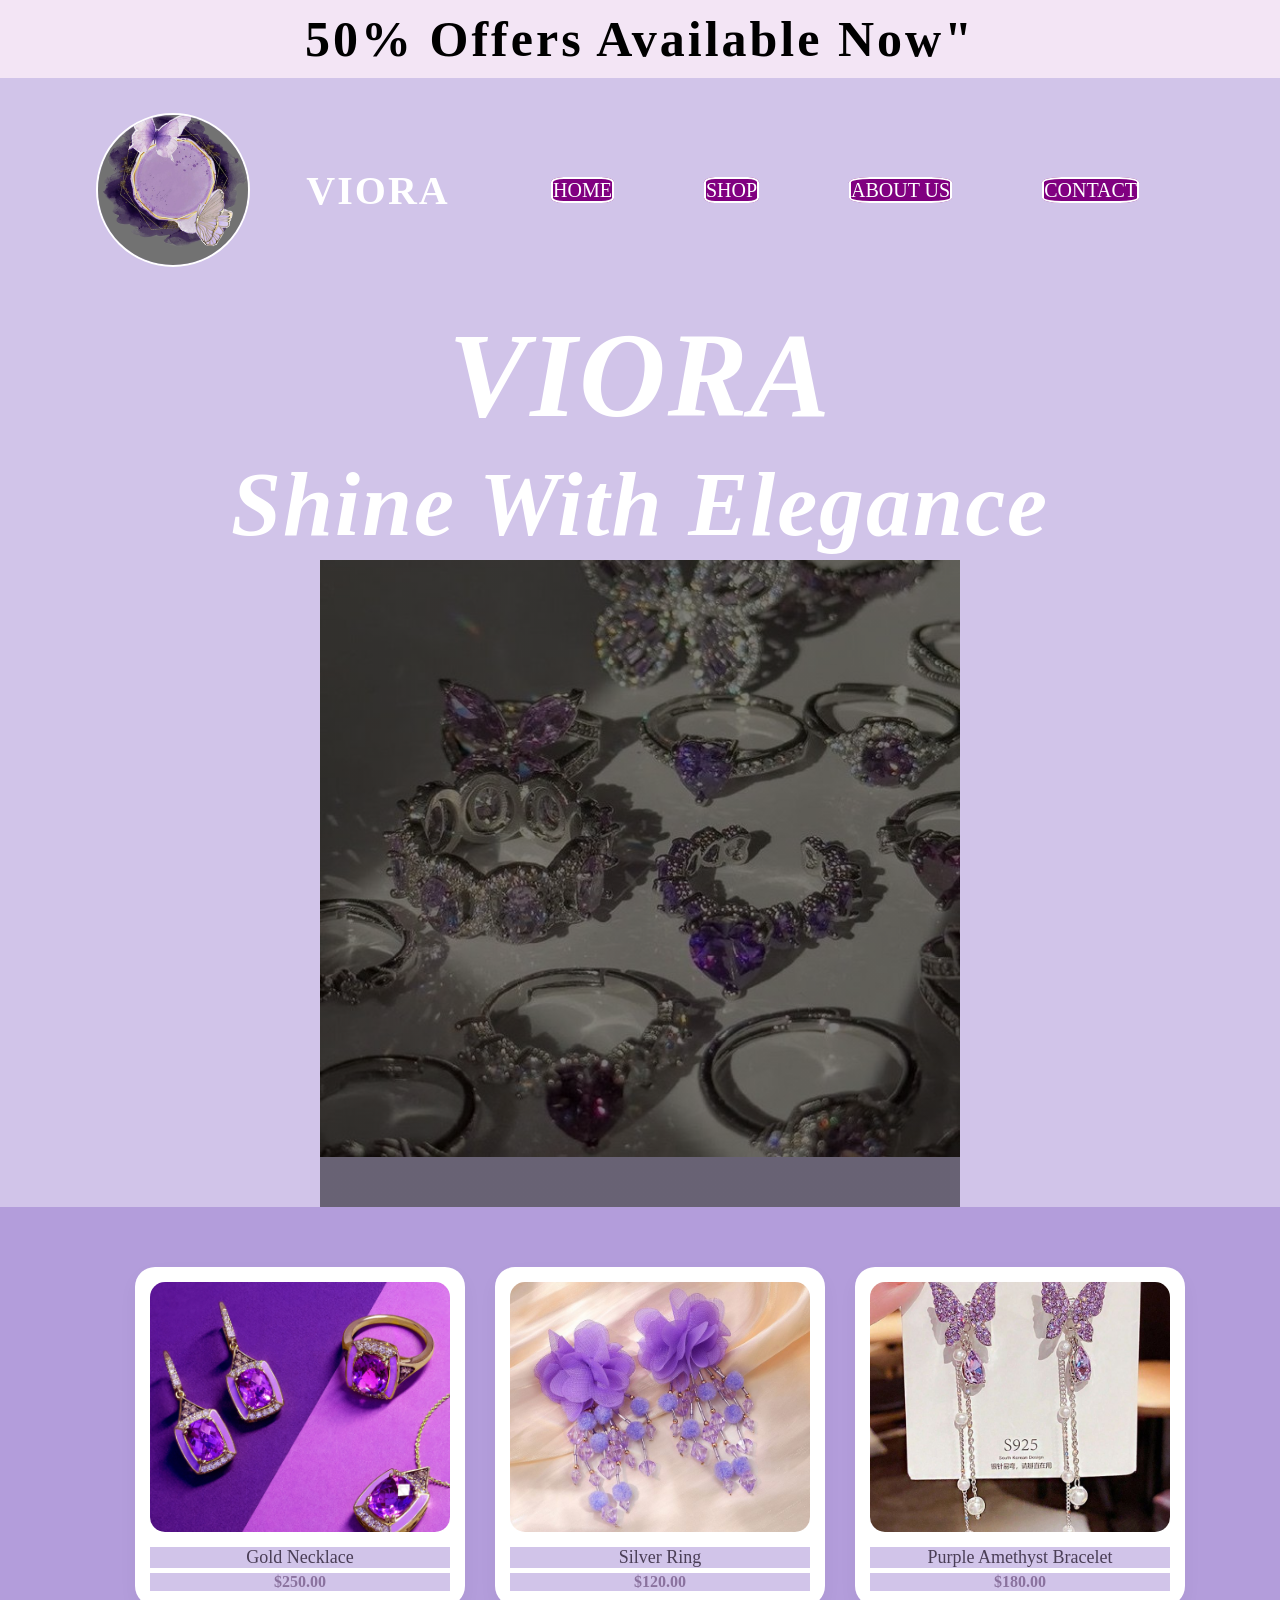
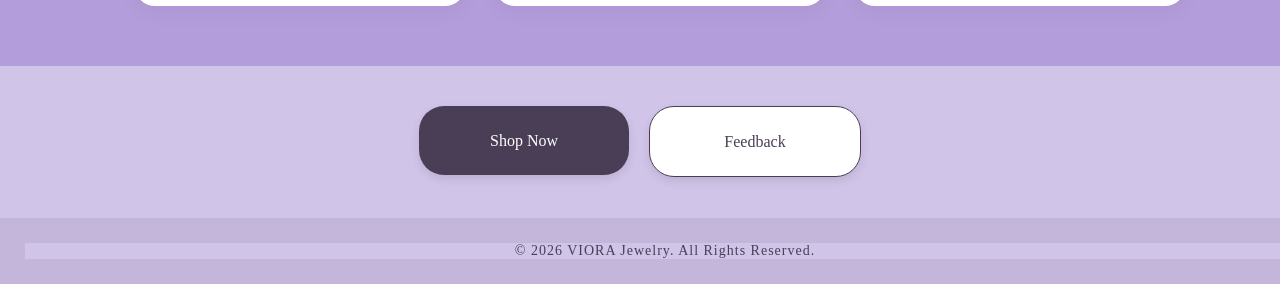
<file: project (1144)/index.html>
<html>
<head>
<link rel="stylesheet" href="style.css">
</head>
<body>
<div class="image">
<div class="top">
<h3>50% Offers Available Now"</h3>
</div>
<nav class="navbar">
<img src="logo.png" class="logo" alt="logo">
<span class="brand">VIORA</span>

<ul>
<li><a href="index.html">HOME</a></li>
<li><a href="shop.html">SHOP</a></li>
<li><a href="about.html">ABOUT US</a></li>
<li><a href="contact.html">CONTACT</a></li>
</ul>
</nav>
<div class="picture">
<div class="content">
<h1>VIORA</h1>
<h2>Shine With Elegance</h2>
</div>
</div>

<div class="product">
    
    <div class="box">
        <div class="img">
            <img src="2.jpg" alt="Jewelry 1" style="width: 100%; height: 100%; object-fit: cover; display: block;">
        </div>
        <h2 class="product-title">Gold Necklace</h2>
        <p class="product-price">$250.00</p>
    </div>

    <div class="box">
        <div class="img">
            <img src="3.jpg" alt="Jewelry 2" style="width: 100%; height: 100%; object-fit: cover; display: block;">
        </div>
        <h2 class="product-title">Silver Ring</h2>
        <p class="product-price">$120.00</p>
    </div>

    <div class="box">
        <div class="img">
            <img src="4.jpg" alt="Jewelry 3" style="width: 100%; height: 100%; object-fit: cover; display: block;">
        </div>
        <h2 class="product-title">Purple Amethyst Bracelet</h2>
        <p class="product-price">$180.00</p>
		
    </div>

    
    
</div>
<div class="button-container">
    <a href="shop.html" class="action-btn shop-btn">Shop Now</a>
    <a href="#" class="action-btn feedback-btn">Feedback</a>
</div>

<footer class="main-footer">
    <p>&copy; 2026 VIORA Jewelry. All Rights Reserved.</p>
</footer>

</body>
</html>
</file>
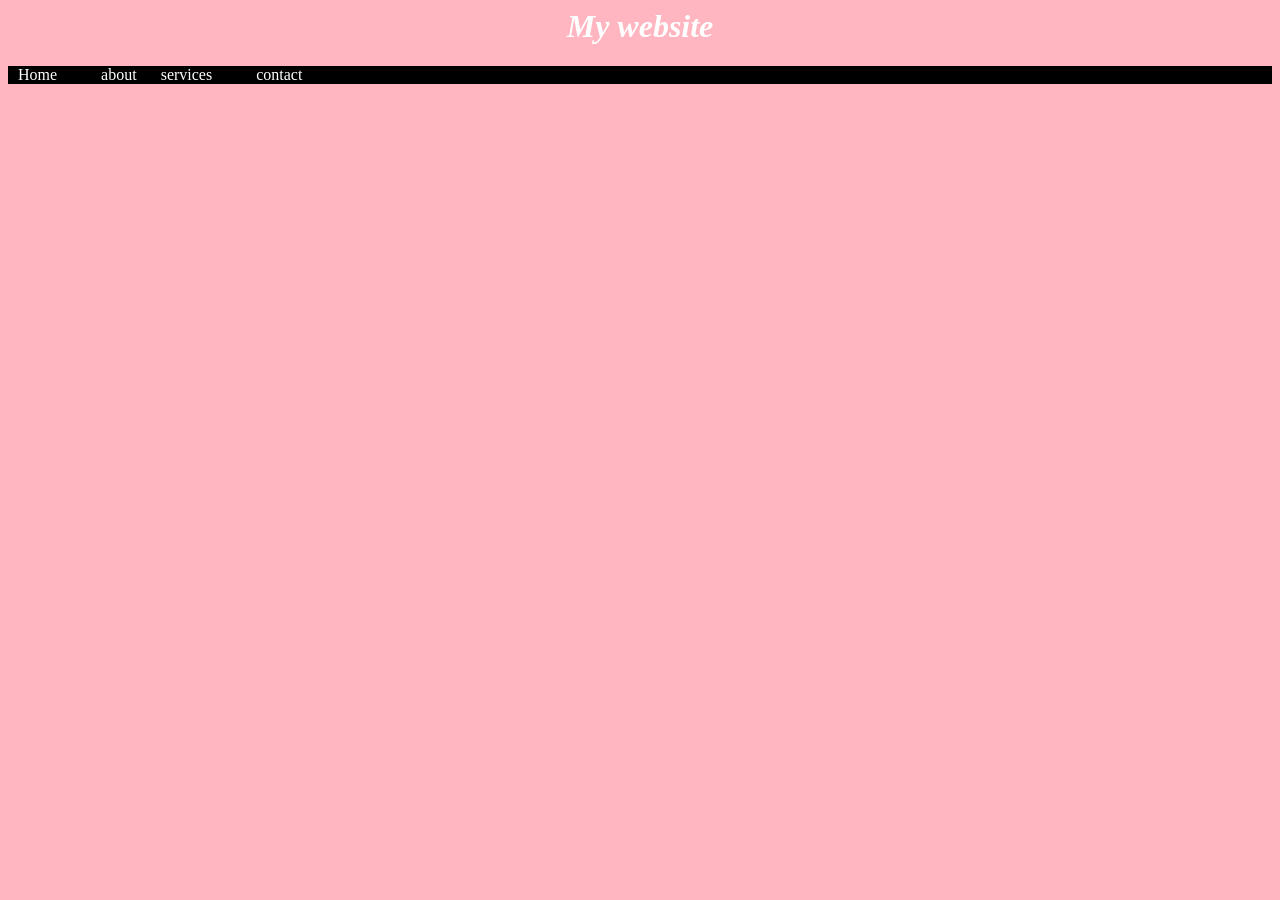
<file: 1 navigation bar(1144).html>
<html>
<head>
<title>Navigation</title>
<style>
body{
      background-color:lightpink;
	  }
h1{ color:white;
   text-align:center;
	}
ul{
    list-style:none;
	padding:0;
	margin:0;
	background-color:black;
	}
a{
    color:white;
    text-decoration:none;
	padding:5px 10px;
	}
li{display:inline;
   margin-right:20px;
   }
a:hover{
        color:#f7c948;
		}

</style>
</head>
<body>
<h1><b><i>My website</b></i></h1>
<Nav>
<ul>
<li><a href="#">Home</li>
<li>about</li>
<li>services</li>
<li>contact</a></li>
</ul>
</Nav>
</body>
<html>
</file>
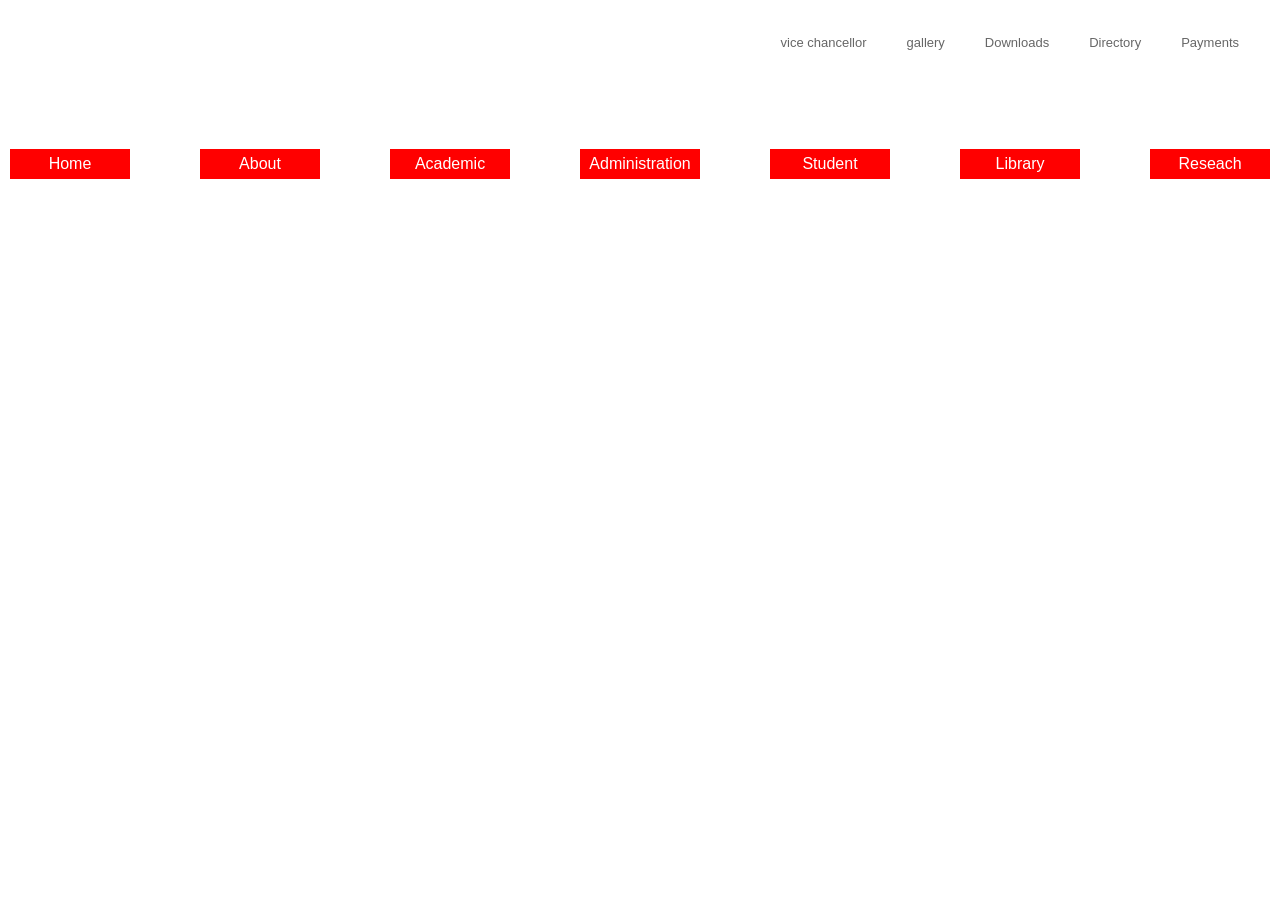
<file: 6.html>
<html>
<head>
<link rel="stylesheet" href="2.css">
</head>
<body>
<div class="nav">
<ul>
<li><a href="#">vice chancellor</a></li>
<li><a href="#">gallery</a></li>
<li><a href="#">Downloads</a></li>
<li><a href="#">Directory</a></li>
<li><a href="#">Payments</a></li>
</ul>
</div>

<div class="nav1">
<ul>
<li><a href="#">Home</a></li>
<li><a href="#">About</a></li>
<li><a href="#">Academic</a></li>
<li><a href="#">Administration</a></li>
<li><a href="#">Student</a></li>
<li><a href="#">Library</a></li>
<li><a href="#">Reseach</a></li>
</ul>
</div>

</body>
</file>
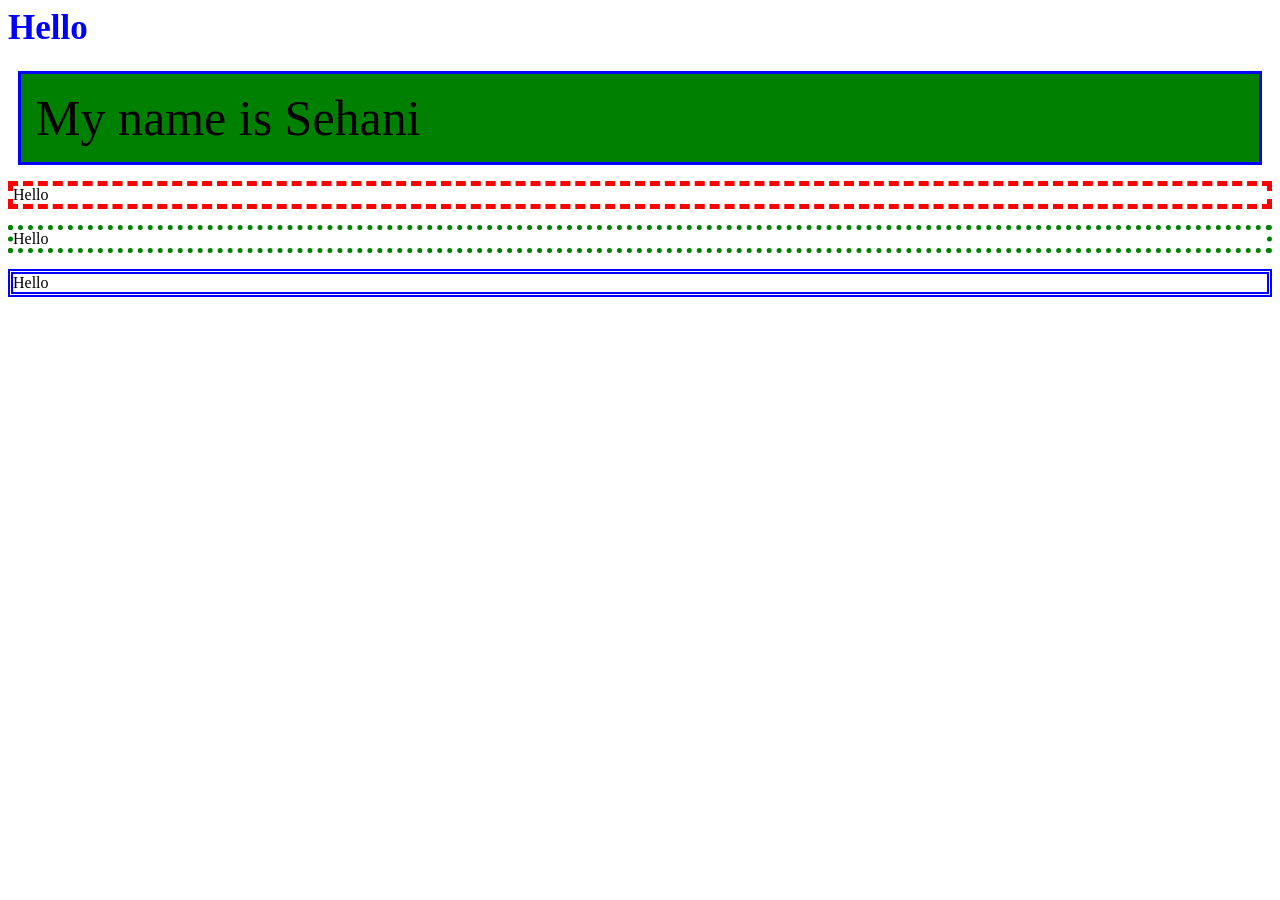
<file: activity (114) day 4.html>
<html>
<head>
</head>
<body>
<h1 style="color: blue; font-size:35px;">Hello</h1>
<p style="background-color:green;font-size:50; padding:15;margin:10;border:3px solid blue;">My name is Sehani </p>
<p style="border:5px dashed red;">Hello</p>
<p style="border:5px dotted green;">Hello</p>
<p style="border:5px double blue ;">Hello</p>
</body>
</html>
</file>
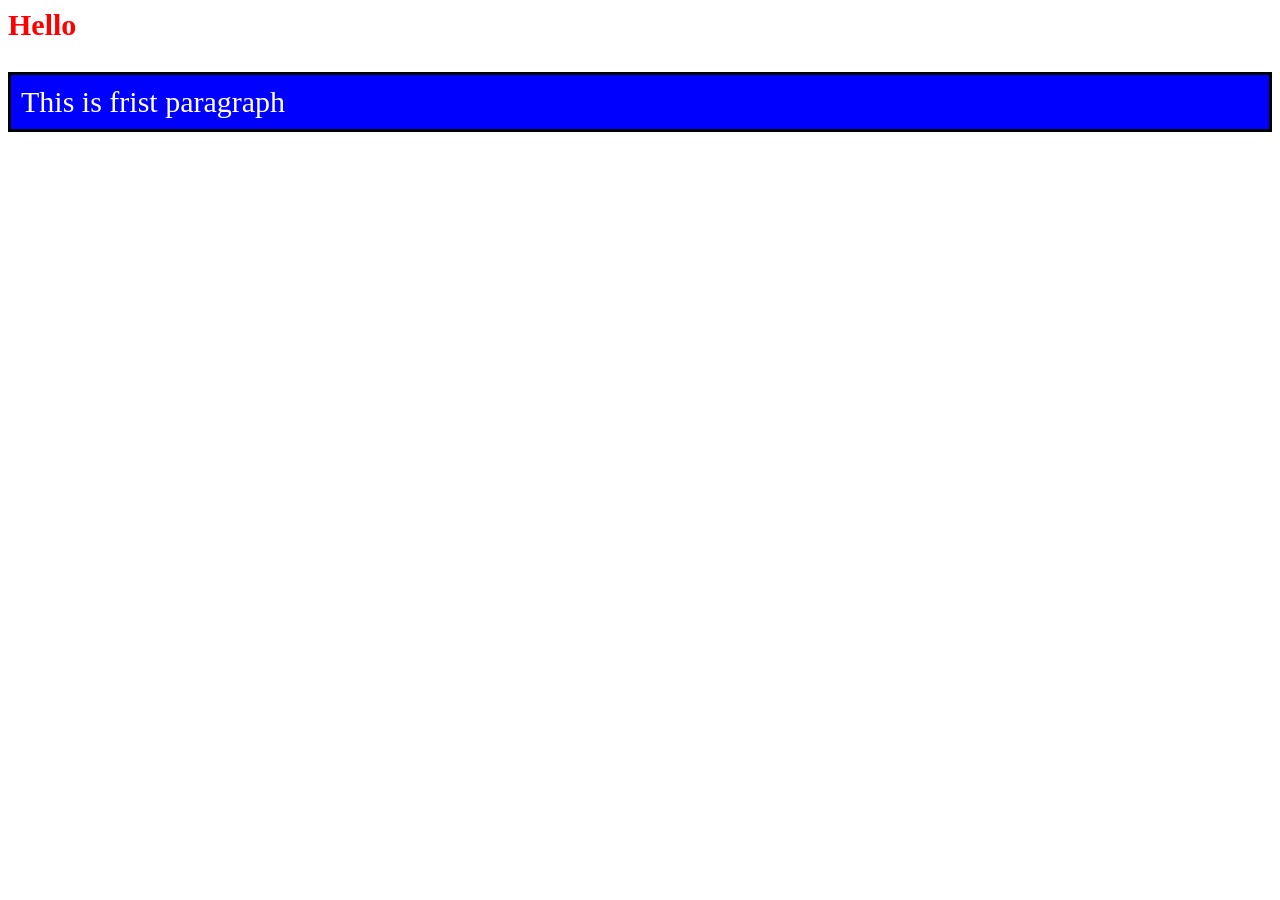
<file: activity 2 (114) day 4 (1).html>
<html>
<head>
<style>
h1{color:red;font-size:30px;}
p{background-color:blue;font-size:30px;color:white;border:3px solid black;padding:10px;}
</style>
</head>
<body>
<h1>Hello</h1>
<p>This is frist paragraph</p>
</file>
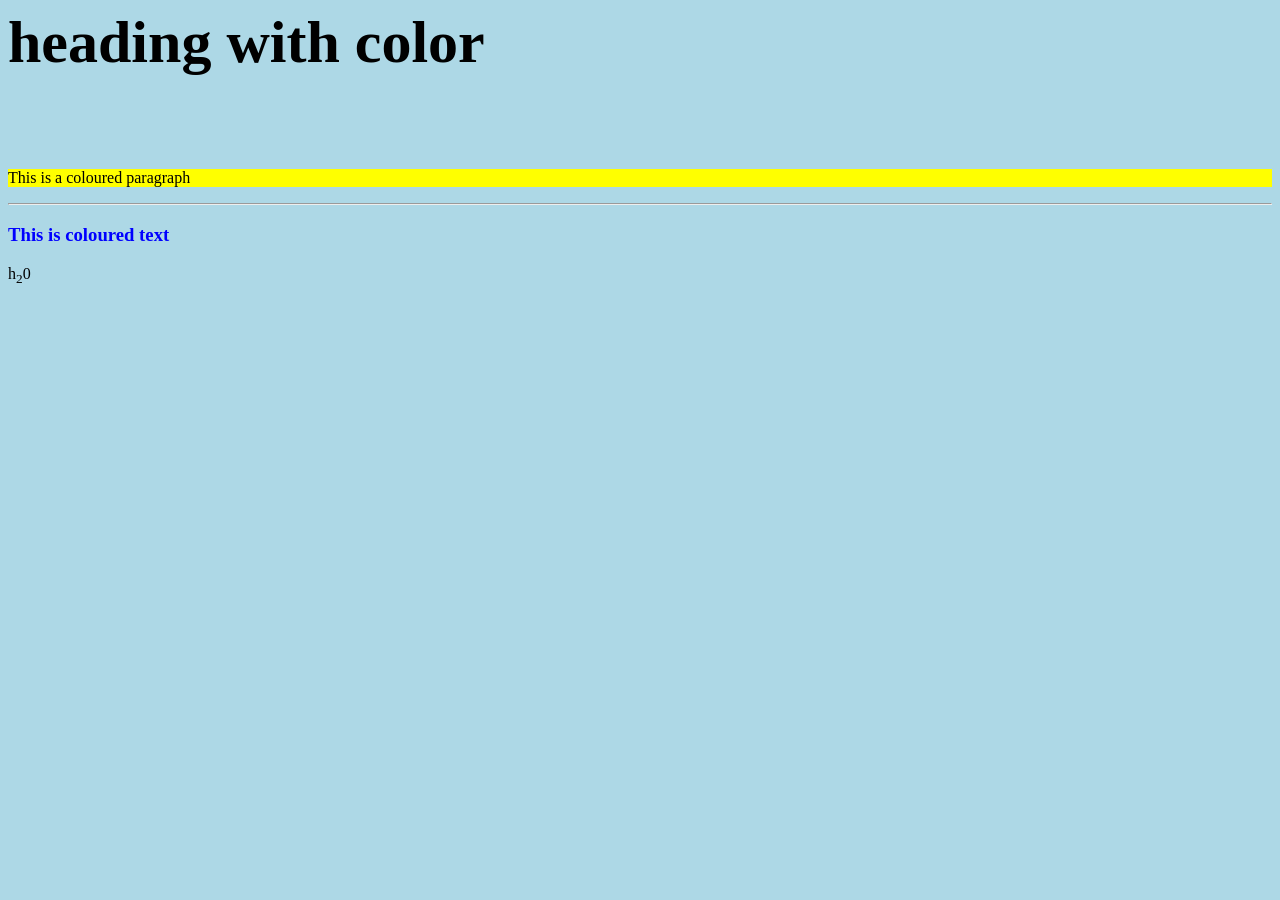
<file: activity 3 (1114) day 03.html>
<html>
<head>
</head>
<body style="background-color:lightblue">
<h1 style="font-size:60px;>Heading with increased font size</h1>
<h2 style="color:red;text-align:center;">heading with color</h2>
<br><br>
<p style="background-color:yellow">
This is a coloured paragraph </p>
<hr>
<h3 style="color:blue">This is coloured text</h3>
h<sub>2</sub>0
</body>
</html>
</file>
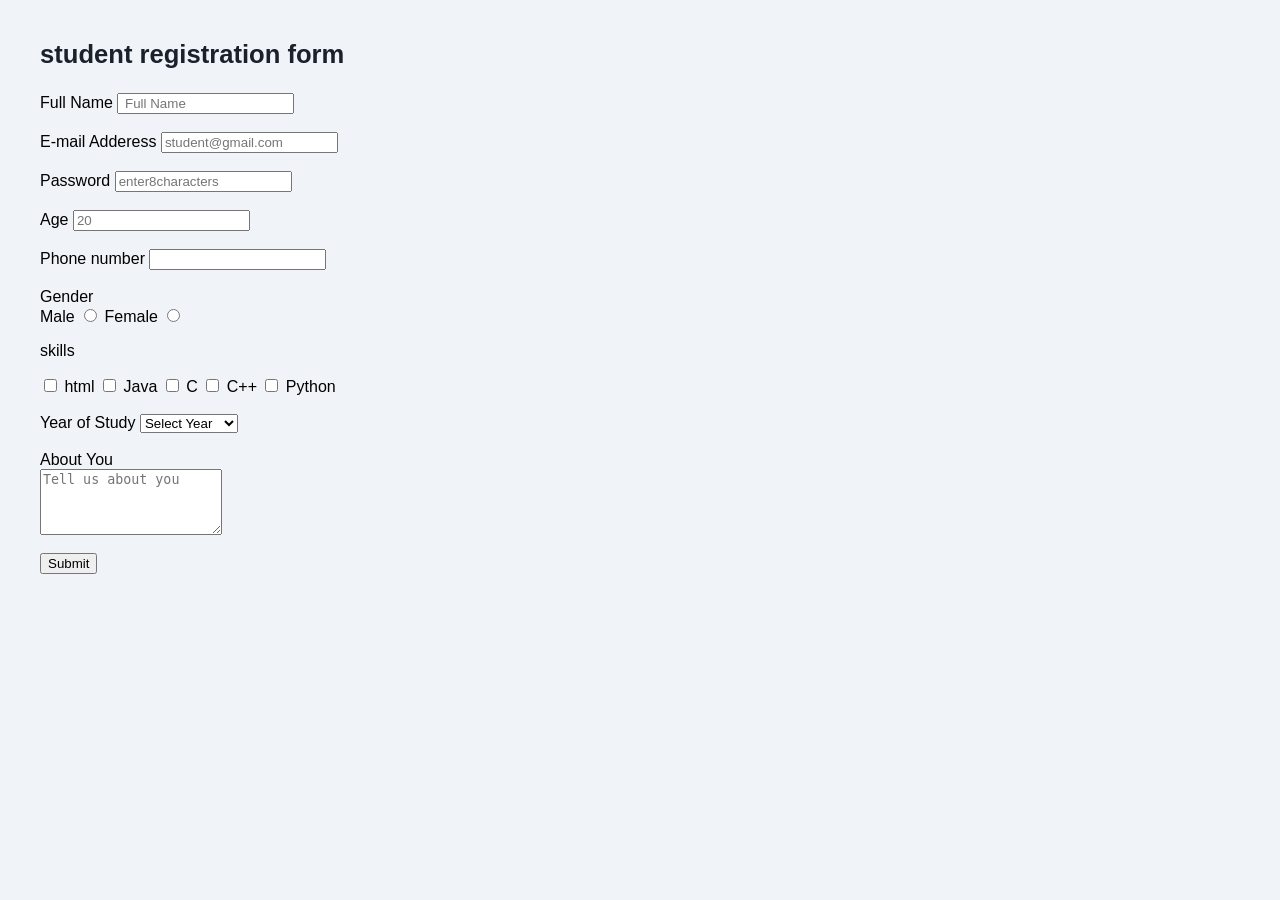
<file: index(114)day 5.html>
<html>
<head>
<title>student registration form</title>
<style>
body{
     font-family:sans-serif;
	 background-color:#f0f4f8;
	 padding:40px;
	 margin:0;
}
h1{
    color:#1a202c;
	font-size:1.6rem;
	margin-bottom:24px;
}
</style>
</head>


<body>
<h1>student registration form</h1>
<form>
<label>Full Name</label>
<input type="text"placeholder= " Full Name"> </input>

<br><br>
<label>E-mail Adderess</label>
<input type="email"placeholder="student@gmail.com"></input><br><br>
<label>Password</label>
<input type="password"placeholder="enter8characters"></input><br><br>
<label>Age</label>
<input type="number"placeholder="20"></input><br><br>
<label>Phone number</label>
<input type="tel"></input><br><br>


<label>Gender</label><br>
Male</label>
<label><input type="radio"name="Gender">
Female</label>
<label><input type="radio"name="Gender">


<p>skills</p>
<label>
<input type="checkbox" name="skills"></input>
html</label>
<label>
<input type="checkbox" name="skills"></input>
Java</label>
<label>
<input type="checkbox" name="skills"></input>
C</label>
<label>
<input type="checkbox" name="skills"></input>
C++</label>
<label>
<input type="checkbox" name="skills"></input>
Python</label><br><br>

<label>Year of Study</label>
<select name="Year">
<option>Select Year</option>
<option value="First Year">First Year</option>
<option value="Second Year">Second Year</option>
<option value="Third Year">Third Year</option>
<option value="Fourth Year">Fourth Year</option>
</select><br><br>

<label>About You</label><br>
<textarea rows="4"placeholder="Tell us about you"></textarea><br><br>


<button type="submit">Submit</button>

</form>
</body>
</html>
</file>
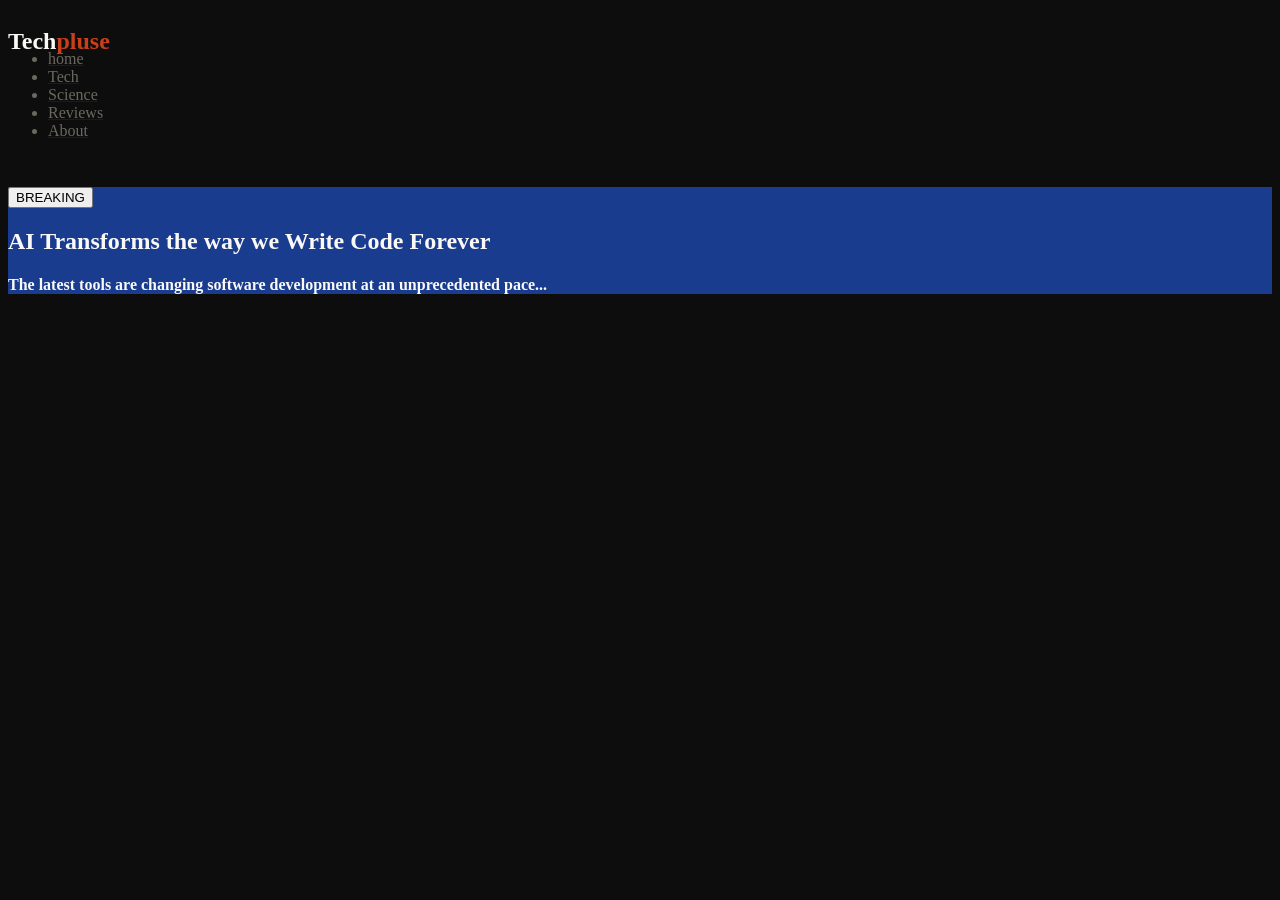
<file: index2.html>
<html>
<head>
<link rel="stylesheet" href="style4.css">
</head>
<body>
<div class="heading">
<div ciass="head1">
<h2>Tech</h2>
</div>
<div class="head2">
<h2>pluse</h2>
</div></div>
<div class="nav">
<nav>
<ul>
<a href=#home><li>home</li></a>
<a href=#Tech><li>Tech</li></a>
<a href=#science><li>Science</li></a>
<a href=#reviews><li>Reviews</li></a>
<a href=#about><li>About</li></a></ul></nav>
</div><br><br><br><br>
<div class="style">
<div class="button">
<input type="button" value="BREAKING">
</div>
<div class="action">
<h2>AI Transforms the way we Write Code Forever</h2>
<h4>The latest tools are changing software development at an unprecedented pace...</h4>
</div>
</div>
<div class="image">
</body>
</html>
</file>
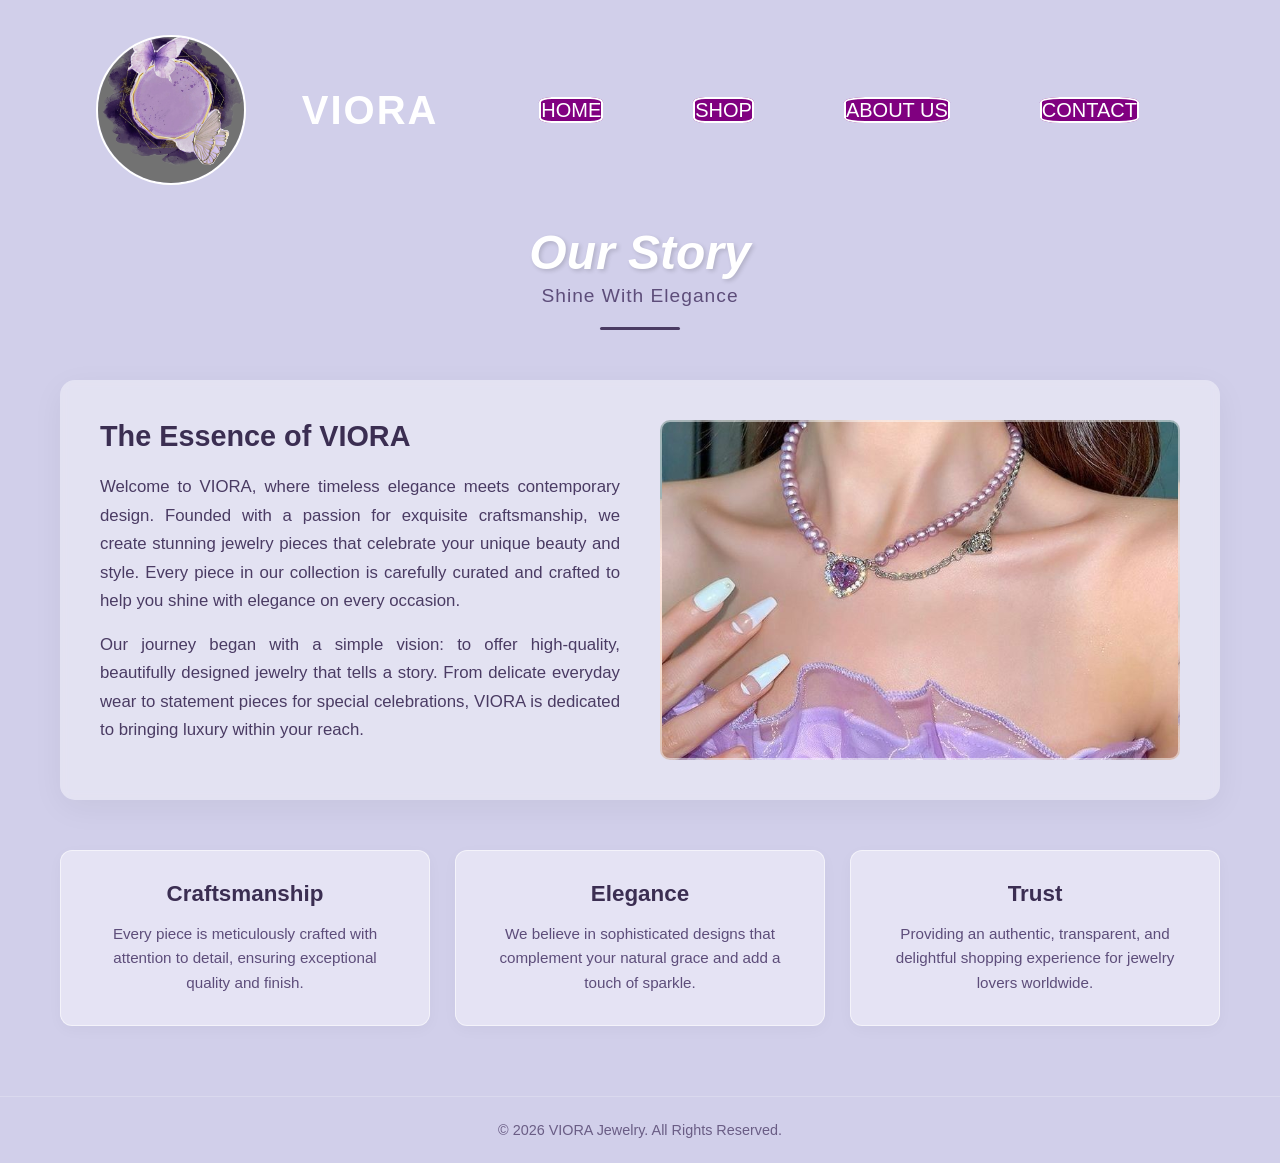
<file: project (1144)/about.html>
<!DOCTYPE html>
<html lang="en">
<head>
    <meta charset="UTF-8">
    <meta name="viewport" content="width=device-width, initial-scale=1.0">
    <title>About Us - VIORA</title>
    <link rel="stylesheet" href="aboutstyle.css">
</head>
<body>

   <nav class="navbar">
<img src="logo.png" class="logo" alt="logo">
<span class="brand">VIORA</span>
<ul>
<li><a href="home.html">HOME</a></li>
<li><a href="shop.html">SHOP</a></li>
<li><a href="about.html">ABOUT US</a></li>
<li><a href="contact.html">CONTACT</a></li>
</ul>
</nav>

    <main class="about-container">
        <section class="hero-section">
            <h1>Our Story</h1>
            <p class="subtitle">Shine With Elegance</p>
            <div class="divider"></div>
        </section>

        <section class="content-grid">
            <div class="text-block">
                <h2>The Essence of VIORA</h2>
                <p>Welcome to VIORA, where timeless elegance meets contemporary design. Founded with a passion for exquisite craftsmanship, we create stunning jewelry pieces that celebrate your unique beauty and style. Every piece in our collection is carefully curated and crafted to help you shine with elegance on every occasion.</p>
                <p>Our journey began with a simple vision: to offer high-quality, beautifully designed jewelry that tells a story. From delicate everyday wear to statement pieces for special celebrations, VIORA is dedicated to bringing luxury within your reach.</p>
            </div>
            <div class="image-block">
                <div class="image-placeholder"></div>
            </div>
        </section>

        <section class="values-section">
            <div class="value-card">
                <h3>Craftsmanship</h3>
                <p>Every piece is meticulously crafted with attention to detail, ensuring exceptional quality and finish.</p>
            </div>
            <div class="value-card">
                <h3>Elegance</h3>
                <p>We believe in sophisticated designs that complement your natural grace and add a touch of sparkle.</p>
            </div>
            <div class="value-card">
                <h3>Trust</h3>
                <p>Providing an authentic, transparent, and delightful shopping experience for jewelry lovers worldwide.</p>
            </div>
        </section>
    </main>

    <footer>
        <p>&copy; 2026 VIORA Jewelry. All Rights Reserved.</p>
    </footer>

</body>
</html>
</file>
<file: project (1144)/style.css>
*{
	 margin: 0; 
     padding: 0; 
	background-color:#D1C4E9;
}

.top h3{
	text-align: center;     
    letter-spacing: 3px;     
    padding: 10px 0;
    font-weight: bold;
    width: 100%;
	font-size:50px;
	background-color:#F3E5F5;
	

}

.image h3:hover{
	colour:white;
}

.logo{
	width:150px;
	height:150px;
	border-radius:50%;
	border:2px solid white;
	cursor:pointer;
	object-fit:cover;
}
.brand{
	font-size:40px;
	font-weight:bold;
	letter-spacing:2px;
	color:#ffffff;
	text-shadow:1px 1px 1px 3px;
}
.navbar ul li{
	 list-style:none;
	 display:inline-block;
	 margin:0 45px;
}

.navbar ul li a{
	text-decoration:none;
	color:white;
	text-transform:uppercase;
	background-color:purple;
	font-size:20px;
	border-radius:20%;
	border:2px solid white;
}

.navbar{
	width:85%;
	margin:auto;
	display:flex;
	justify-content:space-between;
	align-items:center;
    padding-top:35px;
}
.navbar ul{
display:flex;}

.navbar a:hover{
	color:black;
	background-color:pink;
}


.picture {
    width:100%;
	height:100vh;
	
	background:
	linear-gradient(rgba(0,0,0,0.5),
	rgba(0,0,0,0.5)),
	url(" 28.jpg");
	background-size:50%;
	background-position:center;
	background-repeat:no-repeat;
	
}


.content{
text-align:center;
color:white;
margin-top:40px;
font-size:60px;
top:80;
font-family: 'Playfair Display', 'Times New Roman', serif;
font-style: normal;
letter-spacing: 2px; 
font-style:italic;

}	
.content h2{
	font-family:'Alex Brush',cursive;
	font-style:italic;
	padding:4px;
	margin:4px;
}

.product {
    display: flex;
    justify-content: center;
    gap: 30px;
    padding: 60px 20px;
    background-color: #fcfbfe;
    width: 100%;
	background-color:#B39DDB;
	z-index:1;
	
}

.box {
    background-color: #ffffff;
    width: 300px;
    padding: 15px;
    text-align: center;
    border-radius: 20px;
    box-shadow: 0 8px 20px rgba(0, 0, 0, 0.04);
    transition: transform 0.3s ease;
}

.box:hover {
    transform: translateY(-5px);
}


.img {
    width: 100%;
    height: 250px;
    background-color: #ebdff2; 
    border-radius: 15px;
    overflow: hidden;
    margin-bottom: 15px;
}



.product-title {
    font-size: 18px;
    color: #4A3E56;
    margin-bottom: 5px;
    font-weight: 500;
}

.product-price {
    font-size: 16px;
    color: #8A729E;
    font-weight: bold;
}
button{
	padding:12px 25px;
	border:none;
	border-radius:25px;
	cursor:pointer;
	font-size:20px;
	padding:10px;
	margin:10px;
}

button:hover{
	background-color:lightgray;
}

.button-container {
    display: flex;
    justify-content: center;
    gap: 20px;
    margin: 40px 0;
    width: 100%;
}

/* Base Styles for Buttons */
.action-btn {
    display: inline-flex;       /* අකුරු හරියටම කොටුව මැද තබා ගැනීමට */
    justify-content: center;    /* හරස් අතට මැද කිරීමට */
    align-items: center;        /* සිරස් අතට මැද කිරීමට */
    text-decoration: none;      /* අකුරු යටින් එන ඉර අයින් කිරීමට */
    text-align: center;
    padding: 12px 35px;         /* බොත්තම ඇතුළත ඉඩ ලස්සනට තබා ගැනීමට */
    font-size: 16px;
    font-weight: 500;
    border-radius: 25px !important; /* අනිවාර්යයෙන්ම කොන් හතර රවුම් කිරීමට */
    cursor: pointer;
    transition: all 0.3s ease;
    box-shadow: 0 4px 10px rgba(0, 0, 0, 0.1);
    min-width: 140px;           /* බොත්තම් දෙකම එකම පළලකින් තබා ගැනීමට */
    height: 45px;               /* බොත්තමේ උස ස්ථාවර කිරීමට */
}


/* Shop Now Button (Darker Purple/Stylish Accent) */
.shop-btn {
    background-color: #4A3E56;
    color: #ffffff;
}

.shop-btn:hover {
    background-color: #332c3a;
    transform: translateY(-2px);
}

/* Feedback Button (White/Light Pearl Accent) */
.feedback-btn {
    background-color: #ffffff;
    color: #4A3E56;
    border: 1.5px solid #4A3E56;
}

.feedback-btn:hover {
    background-color: #ebdff2;
    transform: translateY(-2px);
}

/* Footer Styling */
.main-footer {
    text-align: center;
    padding: 25px;
    background-color: rgba(74, 62, 86, 0.1); /* දම් පාටට ගැලපෙන සැහැල්ලු පසුබිමක් */
    width: 100%;
    margin-top: 20px;
}

.main-footer p {
    font-size: 14px;
    color: #4A3E56;
    letter-spacing: 1px;
}

.shop-container {
    flex: 1;
    max-width: 1200px;
    margin: 0 auto;
    padding: 40px 20px;
    width: 100%;
}

.hero-section {
    text-align: center;
    margin-bottom: 50px;
}

.hero-section h1 {
    font-size: 3rem;
    font-style: italic;
    color: #ffffff;
    text-shadow: 2px 2px 4px rgba(0,0,0,0.15);
    margin-bottom: 5px;
}

.subtitle {
    font-size: 1.2rem;
    letter-spacing: 1px;
    color: #5d4d7a;
}

.divider {
    width: 80px;
    height: 3px;
    background-color: #4a3b63;
    margin: 20px auto 0;
    border-radius: 2px;
}

.products-grid {
    display: grid;
    grid-template-columns: repeat(auto-fit, minmax(280px, 1fr));
    gap: 35px;
    margin-bottom: 70px;
}

/* Rounded Box Layout Match */
.product-card {
    background-color: #e5e3f4;
    border: 10px solid #f6f5fa;
    border-radius: 24px;
    padding: 15px;
    display: flex;
    flex-direction: column;
    box-shadow: 0 4px 15px rgba(0,0,0,0.05);
}

.product-image-box {
    width: 100%;
    height: 240px;
    background-color: #ffffff;
    border-radius: 16px;
    overflow: hidden;
}

.product-image-box img {
    width: 100%;
    height: 100%;
    object-fit: cover;
}

.product-details {
    margin-top: 15px;
    display: flex;
    flex-direction: column;
    gap: 8px;
    text-align: center;
}

.title-box {
    border: 1px solid #b1add3;
    background-color: transparent;
    padding: 6px;
    border-radius: 4px;
    color: #4a3b63;
    font-size: 0.95rem;
    font-weight: 500;
}

.price-box {
    border: 1px solid #b1add3;
    background-color: transparent;
    padding: 4px;
    border-radius: 4px;
    color: #4a3b63;
    font-size: 0.9rem;
    font-weight: 600;
}

/* Shop Now Button Style Match */
.shop-now-btn {
    display: block;
    text-decoration: none;
    background-color: #464077;
    color: #ffffff;
    padding: 12px;
    border-radius: 16px;
    font-size: 1rem;
    font-weight: 600;
    margin-top: 8px;
    transition: all 0.3s ease;
    border: none;
    cursor: pointer;
}

.shop-now-btn:hover {
    background-color: #352f5c;
    transform: translateY(-2px);
}

/* Form Styling */
.order-section {
    background: rgba(255, 255, 255, 0.4);
    padding: 40px;
    border-radius: 20px;
    backdrop-filter: blur(5px);
    box-shadow: 0 8px 32px rgba(0, 0, 0, 0.05);
    max-width: 600px;
    margin: 0 auto 50px;
    border: 1px solid rgba(255,255,255,0.5);
}

.order-section h2 {
    text-align: center;
    color: #3b2e52;
    margin-bottom: 5px;
}

.form-subtitle {
    text-align: center;
    font-size: 0.95rem;
    color: #5d4d7a;
    margin-bottom: 30px;
}

.order-form {
    display: flex;
    flex-direction: column;
    gap: 20px;
}

.form-group {
    display: flex;
    flex-direction: column;
    gap: 8px;
}

.form-group label {
    font-weight: 600;
    font-size: 0.95rem;
    color: #3b2e52;
}

.form-group input, .form-group textarea {
    padding: 12px 15px;
    border: 1px solid rgba(74, 59, 99, 0.4);
    border-radius: 8px;
    background-color: rgba(255, 255, 255, 0.7);
    color: #4a3b63;
    font-size: 1rem;
}

.form-group input:focus, .form-group textarea:focus {
    outline: none;
    border-color: #4a3b63;
    background-color: #ffffff;
}

.submit-order-btn {
    background-color: #4a3b63;
    color: #ffffff;
    padding: 14px;
    border: none;
    border-radius: 8px;
    font-size: 1rem;
    font-weight: 600;
    cursor: pointer;
    transition: background-color 0.3s ease;
}

.submit-order-btn:hover {
    background-color: #3b2e52;
}

footer {
    text-align: center;
    padding: 25px;
    background-color: transparent;
    color: #6a5d85;
    font-size: 0.9rem;
    border-top: 1px solid rgba(255, 255, 255, 0.2);
}

@media (max-width: 768px) {
    .navbar {
        flex-direction: column;
        gap: 15px;
    }
    .nav-links a {
        margin: 0 10px;
    }
}
</file>
<file: 2.css>
body{
	font-family:arial,sans-serif;
}

.nav a{
	text-decoration:none;
	color:#666;
	font-size:13px;
	
}

.nav a:hover{
	color:blue;
}

.nav ul{
	list-style-type:none;
	display:flex;
	justify-content:flex-end;
	padding:3px;
	margin:10px;
}

.nav li{
	padding:10px;
	margin:10px;
	
	
}

.nav1 ul{
	list-style-type:none;
	display:flex;
	justify-content:center;
	padding:30px;
	margin:5px;
}

.nav1 li{
	padding:30px;
	margin:5px;
}

.nav1 a{
   text-decoration:none;
   color:white;
   background-color:red;
   display:inline-block;
   width:120px;
   height:30px;
   text-align:center;
   line-height:30px;
}

.nav1 a:hover{
	color:black;
}
</file>
<file: style4.css>
:root{
	
	
	
}
body{
	background-color:#0d0d0d;
	color:#faf9f6;}
.heading{display:flex;}
.head2{color:#c8401a;}
	
.nav{
	height:40px;
	width:100%;
	background-color:#0d0d0d;
	justify-content:space-between;
	align-items:center;
	position:stickly;
	top:0;
	display:flex;
}
.nav li{color:#6b6860;
       
}
.style{
	background-color:#1a3c8f;
	width:100px
	height:100px;
	}
.button{
          button-color:red;}
</file>
<file: project (1144)/aboutstyle.css>
* {
    margin: 0;
    padding: 0;
    box-sizing: border-box;
    font-family: 'Segoe UI', Tahoma, Geneva, Verdana, sans-serif;
}
body {
    background-color: #d1cfea;
    color: #4a3b63;
    display: flex;
    flex-direction: column;
    min-height: 100vh;
}
.logo{
	width:150px;
	height:150px;
	border-radius:50%;
	border:2px solid white;
	cursor:pointer;
	object-fit:cover;
}
.brand{
	font-size:40px;
	font-weight:bold;
	letter-spacing:2px;
	color:#ffffff;
	text-shadow:1px 1px 1px 3px;
}
.navbar ul li{
	 list-style:none;
	 display:inline-block;
	 margin:0 45px;
}

.navbar ul li a{
	text-decoration:none;
	color:white;
	text-transform:uppercase;
	background-color:purple;
	font-size:20px;
	border-radius:20%;
	border:2px solid white;
}

.navbar{
	width:85%;
	margin:auto;
	display:flex;
	justify-content:space-between;
	align-items:center;
    padding-top:35px;
}
.navbar ul{
display:flex;}

.navbar a:hover{
	color:black;
	background-color:pink;
}


.about-container {
    flex: 1;
    max-width: 1200px;
    margin: 0 auto;
    padding: 40px 20px;
}

.hero-section {
    text-align: center;
    margin-bottom: 50px;
}

.hero-section h1 {
    font-size: 3rem;
    font-style: italic;
    color: #ffffff;
    text-shadow: 2px 2px 4px rgba(0,0,0,0.15);
    margin-bottom: 5px;
}

.subtitle {
    font-size: 1.2rem;
    letter-spacing: 1px;
    color: #5d4d7a;
}

.divider {
    width: 80px;
    height: 3px;
    background-color: #4a3b63;
    margin: 20px auto 0;
    border-radius: 2px;
}

.content-grid {
    display: grid;
    grid-template-columns: 1fr 1fr;
    gap: 40px;
    align-items: center;
    background: rgba(255, 255, 255, 0.4);
    padding: 40px;
    border-radius: 15px;
    backdrop-filter: blur(5px);
    box-shadow: 0 8px 32px rgba(0, 0, 0, 0.05);
    margin-bottom: 50px;
}

.text-block h2 {
    font-size: 1.8rem;
    margin-bottom: 20px;
    color: #3b2e52;
}

.text-block p {
    font-size: 1.05rem;
    line-height: 1.7;
    margin-bottom: 15px;
    color: #4a3b63;
    text-align: justify;
}

.image-block {
    width: 100%;
    height: 100%;
    min-height: 300px;
}

.image-placeholder {
    width: 100%;
    height: 100%;
    min-height: 300px;
    background-color: #b0aad4;
    border-radius: 10px;
    border: 2px solid rgba(255,255,255,0.5);
    background-image: url('8.jpg'); 
    background-size: cover;
    background-position: center;
}

.values-section {
    display: grid;
    grid-template-columns: repeat(auto-fit, minmax(280px, 1fr));
    gap: 25px;
    margin-bottom: 30px;
}

.value-card {
    background-color: #e5e3f4;
    padding: 30px;
    border-radius: 12px;
    text-align: center;
    border: 1px solid rgba(255,255,255,0.6);
    box-shadow: 0 4px 15px rgba(0,0,0,0.03);
    transition: transform 0.3s ease;
}

.value-card:hover {
    transform: translateY(-5px);
}

.value-card h3 {
    font-size: 1.4rem;
    margin-bottom: 15px;
    color: #3b2e52;
}

.value-card p {
    font-size: 0.95rem;
    line-height: 1.6;
    color: #5d4d7a;
}

footer {
    text-align: center;
    padding: 25px;
    background-color: transparent;
    color: #6a5d85;
    font-size: 0.9rem;
    border-top: 1px solid rgba(255, 255, 255, 0.2);
}


	.contact-container {
    flex: 1;
    max-width: 1200px;
    margin: 0 auto;
    padding: 40px 20px;
    width: 100%;
}

.hero-section {
    text-align: center;
    margin-bottom: 50px;
}

.hero-section h1 {
    font-size: 3rem;
    font-style: italic;
    color: #ffffff;
    text-shadow: 2px 2px 4px rgba(0,0,0,0.15);
    margin-bottom: 5px;
}

.subtitle {
    font-size: 1.2rem;
    letter-spacing: 1px;
    color: #5d4d7a;
}

.divider {
    width: 80px;
    height: 3px;
    background-color: #4a3b63;
    margin: 20px auto 0;
    border-radius: 2px;
}

.contact-grid {
    display: grid;
    grid-template-columns: 1fr 1.2fr;
    gap: 40px;
    background: rgba(255, 255, 255, 0.4);
    padding: 40px;
    border-radius: 15px;
    backdrop-filter: blur(5px);
    box-shadow: 0 8px 32px rgba(0, 0, 0, 0.05);
    margin-bottom: 30px;
}

.contact-info h2, .contact-form-container h2 {
    font-size: 1.8rem;
    margin-bottom: 20px;
    color: #3b2e52;
}

.info-desc {
    font-size: 1.05rem;
    line-height: 1.6;
    margin-bottom: 30px;
    color: #4a3b63;
}

.info-details {
    display: flex;
    flex-direction: column;
    gap: 20px;
}

.info-item {
    display: flex;
    flex-direction: column;
    background: rgba(255, 255, 255, 0.3);
    padding: 15px;
    border-radius: 8px;
    border-left: 4px solid #4a3b63;
}

.info-title {
    font-weight: bold;
    font-size: 0.9rem;
    text-transform: uppercase;
    color: #3b2e52;
    margin-bottom: 5px;
}

.info-text {
    font-size: 1.05rem;
    color: #4a3b63;
}

.contact-form {
    display: flex;
    flex-direction: column;
    gap: 20px;
}

.form-group {
    display: flex;
    flex-direction: column;
    gap: 8px;
}

.form-group label {
    font-weight: 600;
    font-size: 0.95rem;
    color: #3b2e52;
}

.form-group input, .form-group textarea {
    padding: 12px 15px;
    border: 1px solid rgba(74, 59, 99, 0.4);
    border-radius: 8px;
    background-color: rgba(255, 255, 255, 0.7);
    color: #4a3b63;
    font-size: 1rem;
    transition: all 0.3s ease;
}

.form-group input:focus, .form-group textarea:focus {
    outline: none;
    border-color: #4a3b63;
    background-color: #ffffff;
    box-shadow: 0 0 8px rgba(74, 59, 99, 0.2);
}

.submit-btn {
    background-color: #4a3b63;
    color: #ffffff;
    padding: 14px;
    border: none;
    border-radius: 8px;
    font-size: 1rem;
    font-weight: 600;
    cursor: pointer;
    transition: background-color 0.3s ease, transform 0.2s ease;
}

.submit-btn:hover {
    background-color: #3b2e52;
    transform: translateY(-2px);
}

.submit-btn:active {
    transform: translateY(0);
}

footer {
    text-align: center;
    padding: 25px;
    background-color: transparent;
    color: #6a5d85;
    font-size: 0.9rem;
    border-top: 1px solid rgba(255, 255, 255, 0.2);
}

@media (max-width: 768px) {
    .contact-grid {
        grid-template-columns: 1fr;
        padding: 25px;
    }
    .navbar {
        flex-direction: column;
        gap: 15px;
    }
    .nav-links a {
        margin: 0 10px;
    }
}
</file>
